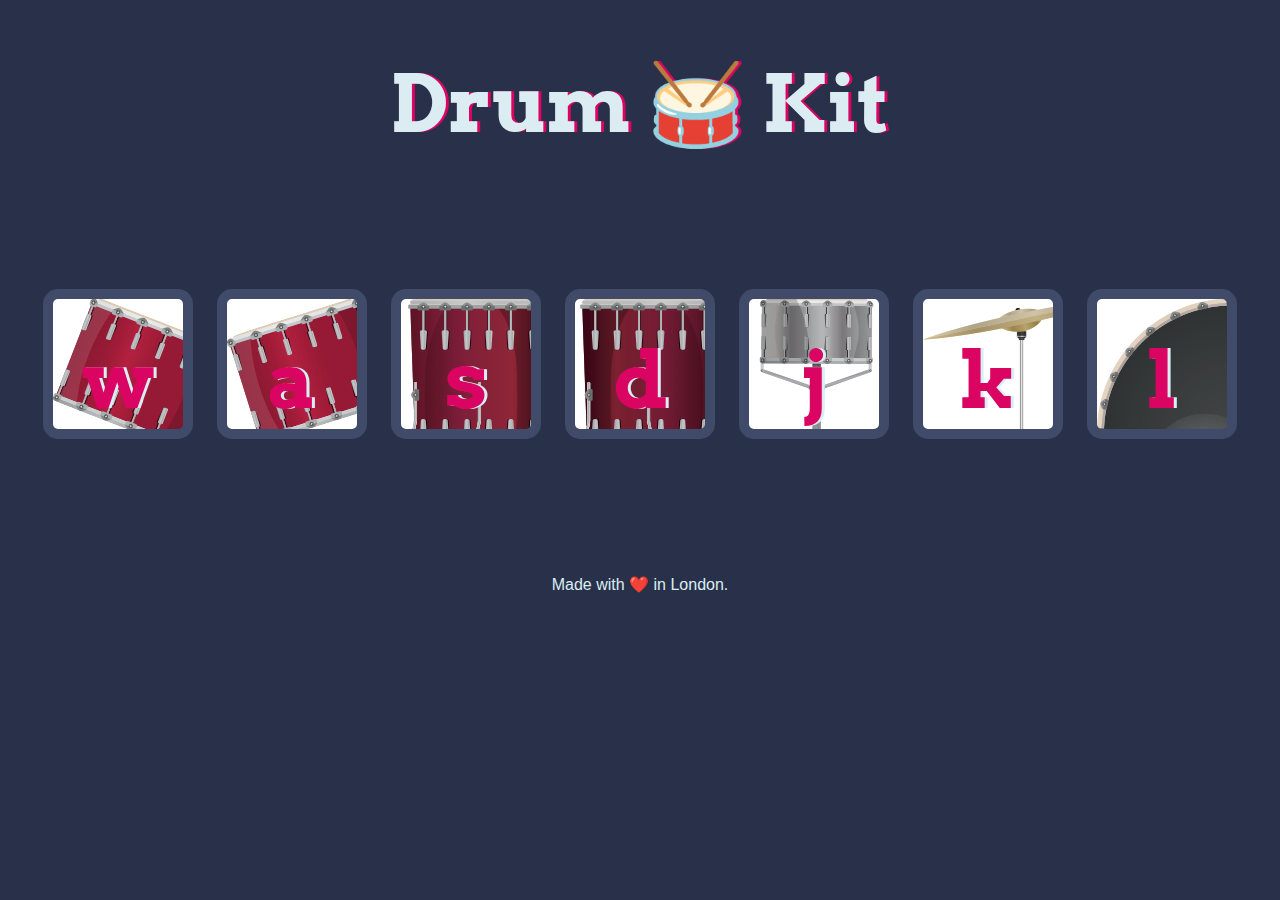
<file: Drum Kit/index.html>
<!DOCTYPE html>
<html lang="en" dir="ltr">

<head>
  <meta charset="utf-8">
  <title>Drum Kit</title>
  <link rel="stylesheet" href="styles.css">
  <link href="https://fonts.googleapis.com/css?family=Arvo" rel="stylesheet">
</head>

<body>

  <h1 id="title">Drum 🥁 Kit</h1>
  <div class="set">
    <button class="w drum">w</button>
    <button class="a drum">a</button>
    <button class="s drum">s</button>
    <button class="d drum">d</button>
    <button class="j drum">j</button>
    <button class="k drum">k</button>
    <button class="l drum">l</button>
  </div>


  <footer>
    Made with ❤️ in London.
  </footer>
</body>

</html>
</file>
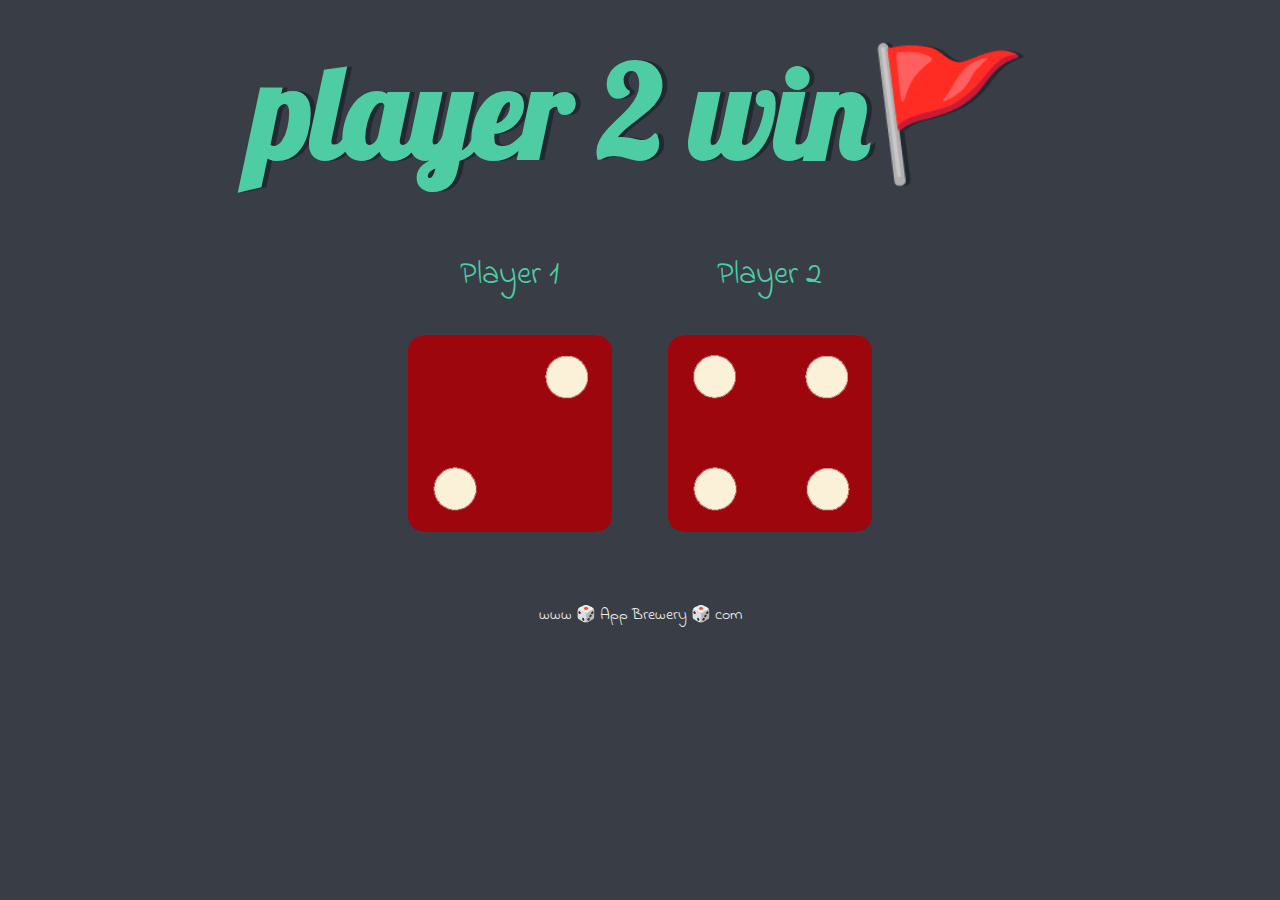
<file: Dicee Web/dicee.html>
<!DOCTYPE html>
<html lang="en" dir="ltr">

<head>
    <meta charset="utf-8">
    <title>Dicee</title>
    <link rel="stylesheet" href="styles.css">
    <link href="https://fonts.googleapis.com/css?family=Indie+Flower|Lobster" rel="stylesheet">

</head>

<body>

    <div class="container">
        <h1 class="whoIsWinner">Refresh Me</h1>

        <div class="dice">
            <p>Player 1</p>
            <img class="img1" src="images/dice1.png" alt="">
        </div>

        <div class="dice">
            <p>Player 2</p>
            <img class="img2" src="images/dice1.png" src="">
        </div>

    </div>


</body>

<footer>
    www 🎲 App Brewery 🎲 com
    <script src="index.js"></script>
</footer>

</html>
</file>
<file: Drum Kit/styles.css>
body {
    text-align: center;
    background-color: #283149;
}

h1 {
    font-size: 5rem;
    color: #DBEDF3;
    font-family: "Arvo", cursive;
    text-shadow: 3px 0 #DA0463;
}

footer {
    color: #DBEDF3;
    font-family: sans-serif;
}

.w {
    background-image: url('images/tom1.png');
}

.a {
    background-image: url('images/tom2.png');
}

.s {
    background-image: url('images/tom3.png');
}

.d {
    background-image: url('images/tom4.png');
}

.j {
    background-image: url('images/snare.png');
}

.k {
    background-image: url('images/crash.png');
}

.l {
    background-image: url('images/kick.png');
}

.set {
    margin: 10% auto;
}

.game-over {
    background-color: red;
    opacity: 0.8;
}

.pressed {
    box-shadow: 0 3px 4px 0 #DBEDF3;
    opacity: 0.5;
}

.red {
    color: red;
}

.drum {
    outline: none;
    border: 10px solid #404B69;
    font-size: 5rem;
    font-family: 'Arvo', cursive;
    line-height: 2;
    font-weight: 900;
    color: #DA0463;
    text-shadow: 3px 0 #DBEDF3;
    border-radius: 15px;
    display: inline-block;
    width: 150px;
    height: 150px;
    text-align: center;
    margin: 10px;
    background-color: white;
}
</file>
<file: Dicee Web/styles.css>
.container {
  width: 70%;
  margin: auto;
  text-align: center;
}

.dice {
  text-align: center;
  display: inline-block;

}

body {
  background-color: #393E46;
}

h1 {
  margin: 30px;
  font-family: 'Lobster', cursive;
  text-shadow: 5px 0 #232931;
  font-size: 8rem;
  color: #4ECCA3;
}

p {
  font-size: 2rem;
  color: #4ECCA3;
  font-family: 'Indie Flower', cursive;
}

img {
  width: 80%;
}

footer {
  margin-top: 5%;
  color: #EEEEEE;
  text-align: center;
  font-family: 'Indie Flower', cursive;

}
</file>
